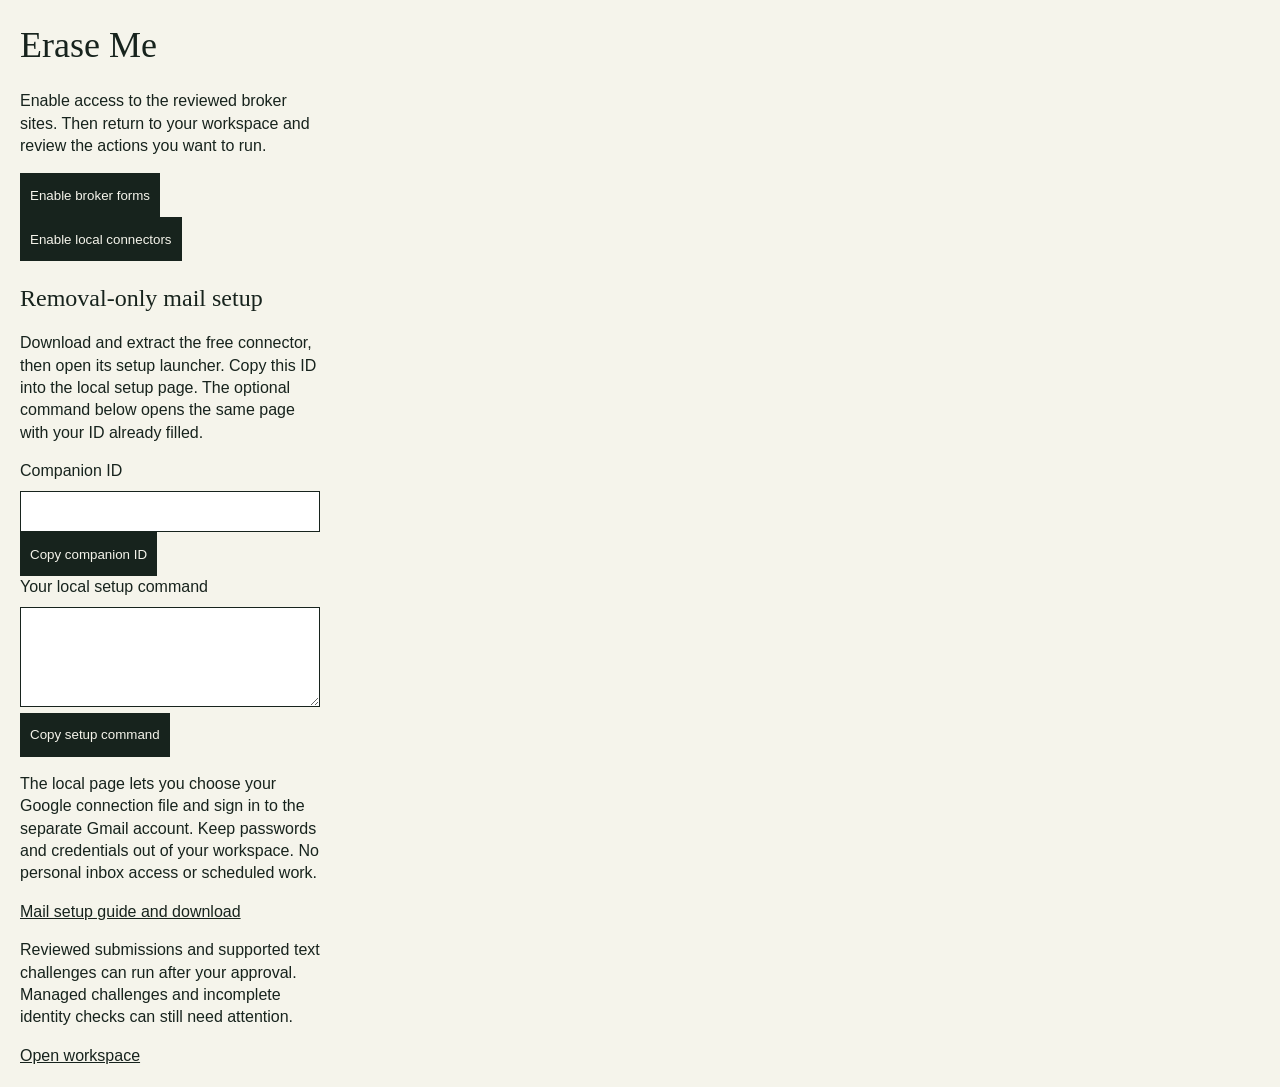
<file: extension/popup.html>
<!doctype html><html lang="en"><meta charset="utf-8"><title>Erase Me Companion</title><link rel="stylesheet" href="popup.css"><h1>Erase Me</h1><p>Enable access to the reviewed broker sites. Then return to your workspace and review the actions you want to run.</p><button id="enable">Enable broker forms</button><button id="enable-helper">Enable local connectors</button><h2>Removal-only mail setup</h2><p>Download and extract the free connector, then open its setup launcher. Copy this ID into the local setup page. The optional command below opens the same page with your ID already filled.</p><label for="mail-companion-id">Companion ID</label><input id="mail-companion-id" readonly spellcheck="false"><button id="copy-companion-id">Copy companion ID</button><label for="mail-setup-command">Your local setup command</label><textarea id="mail-setup-command" rows="4" readonly spellcheck="false"></textarea><button id="copy-mail-setup">Copy setup command</button><p id="result" role="status"></p><p>The local page lets you choose your Google connection file and sign in to the separate Gmail account. Keep passwords and credentials out of your workspace. No personal inbox access or scheduled work.</p><a href="https://erase-me-preview.vercel.app/companion.html#mail-setup" target="_blank" rel="noopener">Mail setup guide and download</a><p>Reviewed submissions and supported text challenges can run after your approval. Managed challenges and incomplete identity checks can still need attention.</p><a href="https://erase-me-preview.vercel.app/" target="_blank" rel="noopener">Open workspace</a><script src="popup.js"></script></html>
</file>
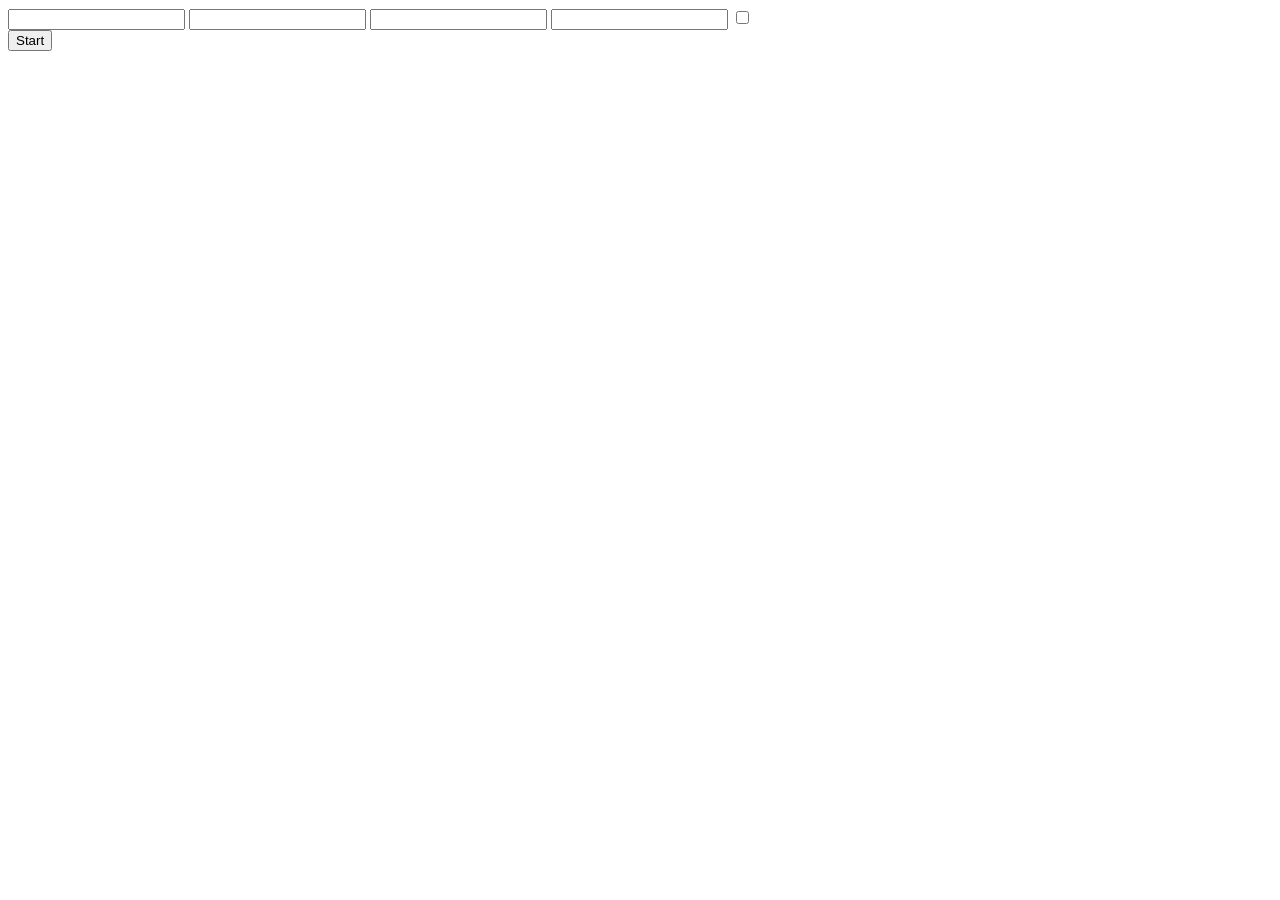
<file: tests/fixtures/broker_pages/searchpeoplefree-opt-out.html>
<!doctype html>
<meta charset="utf-8">
<!-- Synthetic reconstruction of public form structure observed 2026-10-28.
No JavaScript POST handler is installed: this fixture must never send a request. -->
<style>.d-none { display: none; }</style>
<div id="o_fail" class="alert d-none"></div>
<div id="o_success" class="alert d-none">Synthetic email-validated state</div>
<div id="o_container">
  <form id="o_form">
    <input type="text" id="o_first">
    <input type="text" id="o_middle">
    <input type="text" id="o_last">
    <input type="email" id="o_email">
    <input type="checkbox" id="o_terms">
    <div class="cf-turnstile"><input type="hidden" name="cf-turnstile-response"></div>
    <div id="o_success_sent" class="alert d-none">Synthetic sending state</div>
    <button type="submit" id="o_submit">Start</button>
  </form>
</div>
</file>
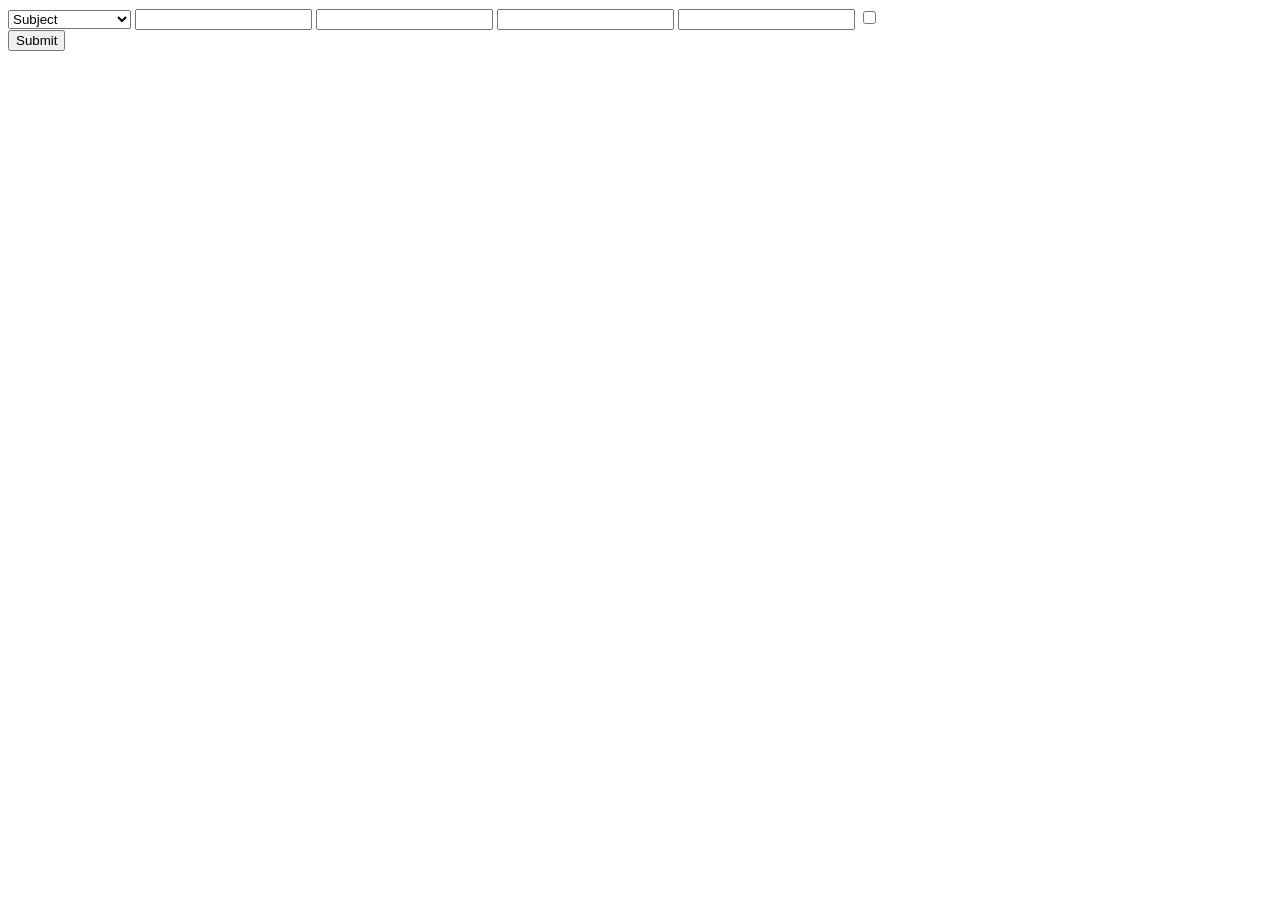
<file: tests/fixtures/broker_pages/smartbackgroundchecks-remove.html>
<!doctype html>
<meta charset="utf-8">
<!-- Synthetic reconstruction of public form structure observed 2026-10-28.
No broker scripts, identifiers, personal data, live CAPTCHA keys, or tokens. -->
<form method="post" action="/remove">
  <select name="requester_type" id="requester_type">
    <option value="subject">Subject</option>
    <option value="agent">Authorized agent</option>
  </select>
  <input type="text" id="subject_fn" name="subject_fn" required>
  <input type="text" id="subject_mn" name="subject_mn">
  <input type="text" id="subject_ln" name="subject_ln" required>
  <input type="email" id="subject_email" name="subject_email" required>
  <div hidden>
    <input type="text" id="agent_fn" name="agent_fn">
    <input type="text" id="agent_ln" name="agent_ln">
    <input type="email" id="agent_email" name="agent_email">
  </div>
  <input type="checkbox" id="confirm_authorize" name="confirm_authorize" required>
  <div class="g-recaptcha"><textarea id="g-recaptcha-response" name="g-recaptcha-response" hidden></textarea></div>
  <button type="submit">Submit</button>
</form>
</file>
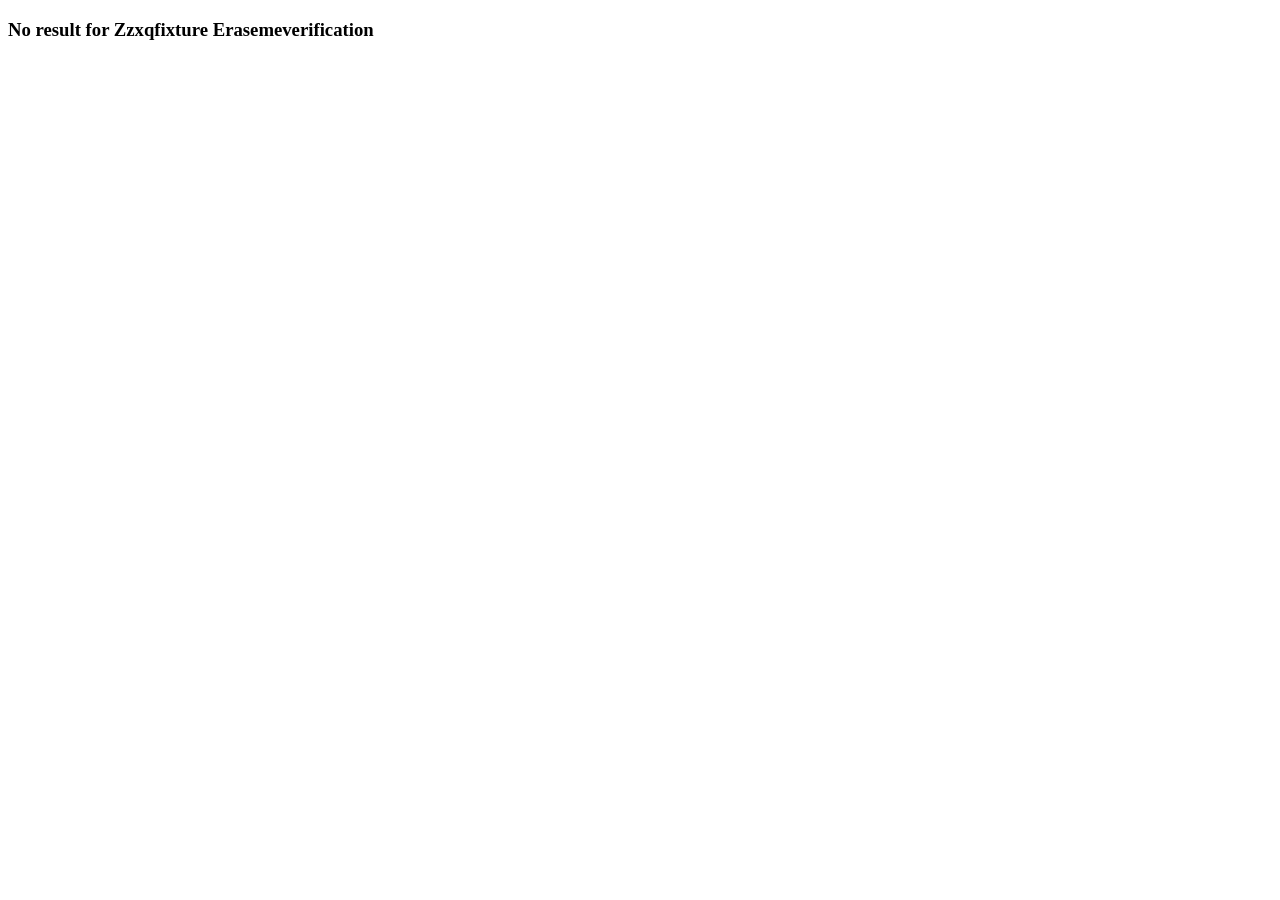
<file: tests/fixtures/broker_pages/usphonebook-empty-search.html>
<!doctype html>
<meta charset="utf-8">
<!-- Synthetic no-results page. Observed URL used only a deliberately nonexistent
name, Zzxqfixture Erasemeverification. A 404 by itself is not removal evidence. -->
<title>0 Public Records Found for Zzxqfixture Erasemeverification in CA - USPhonebook</title>
<div class="no-results-content-wrapper">
  <h3 class="ls_p-6">No result for Zzxqfixture Erasemeverification</h3>
</div>
</file>
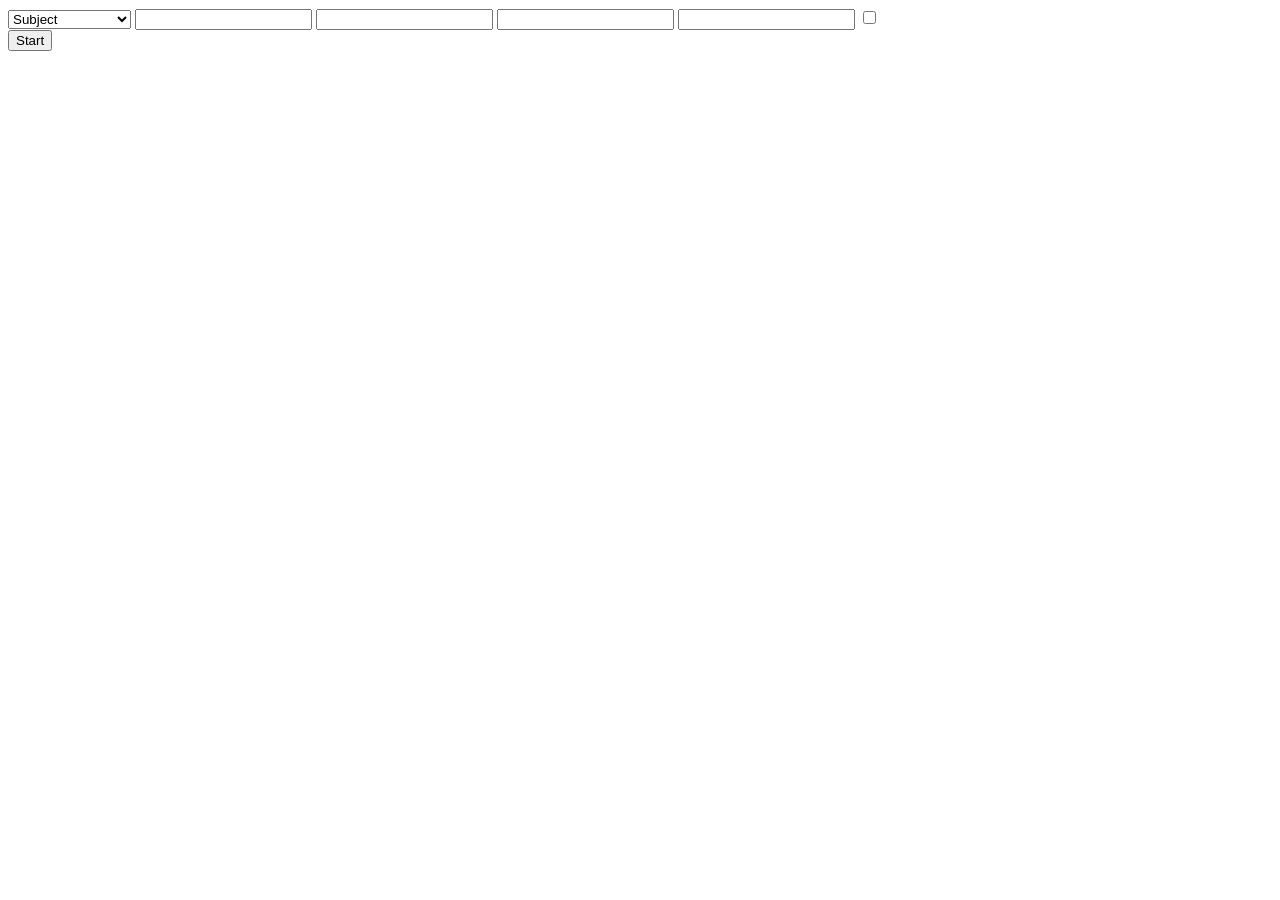
<file: tests/fixtures/broker_pages/usphonebook-removal.html>
<!doctype html>
<meta charset="utf-8">
<!-- Synthetic reconstruction of public form structure observed 2026-10-28.
No broker scripts, identifiers, personal data, live CAPTCHA keys, or tokens. -->
<form method="POST" action="/removal" id="verifyEmailForm">
  <select name="user-type" id="user-type" required>
    <option value="subject" selected>Subject</option>
    <option value="agent">Authorized agent</option>
  </select>
  <input type="text" id="subject-firstname" name="subject-firstname" required>
  <input type="text" id="subject-middlename" name="subject-middlename">
  <input type="text" id="subject-lastname" name="subject-lastname" required>
  <input type="email" id="subject-email" name="subject-email" required>
  <div hidden>
    <input type="text" id="agent-firstname" name="agent-firstname">
    <input type="text" id="agent-lastname" name="agent-lastname">
    <input type="email" id="agent-email" name="agent-email">
  </div>
  <input type="checkbox" name="agreement" id="agreement" required>
  <div class="g-recaptcha"><textarea name="g-recaptcha-response" hidden></textarea></div>
  <button type="submit" id="BRP">Start</button>
</form>
</file>
<file: extension/popup.css>
body{width:300px;margin:20px;background:#f5f4eb;color:#17231d;font:16px/1.4 sans-serif}h1{font:36px Georgia}button{min-height:44px;background:#17231d;color:#f5f4eb;border:0;padding:10px;cursor:pointer}a{color:inherit}p{margin:16px 0}
h2{font:24px Georgia;margin-top:24px}label{display:block;margin-bottom:8px}textarea,input{box-sizing:border-box;width:100%;padding:10px;border:1px solid #17231d;background:#fff;color:#17231d;resize:vertical;font:13px/1.5 monospace}button:disabled{opacity:.5;cursor:default}button:focus-visible,textarea:focus-visible,a:focus-visible{outline:3px solid #205533;outline-offset:3px}
</file>
